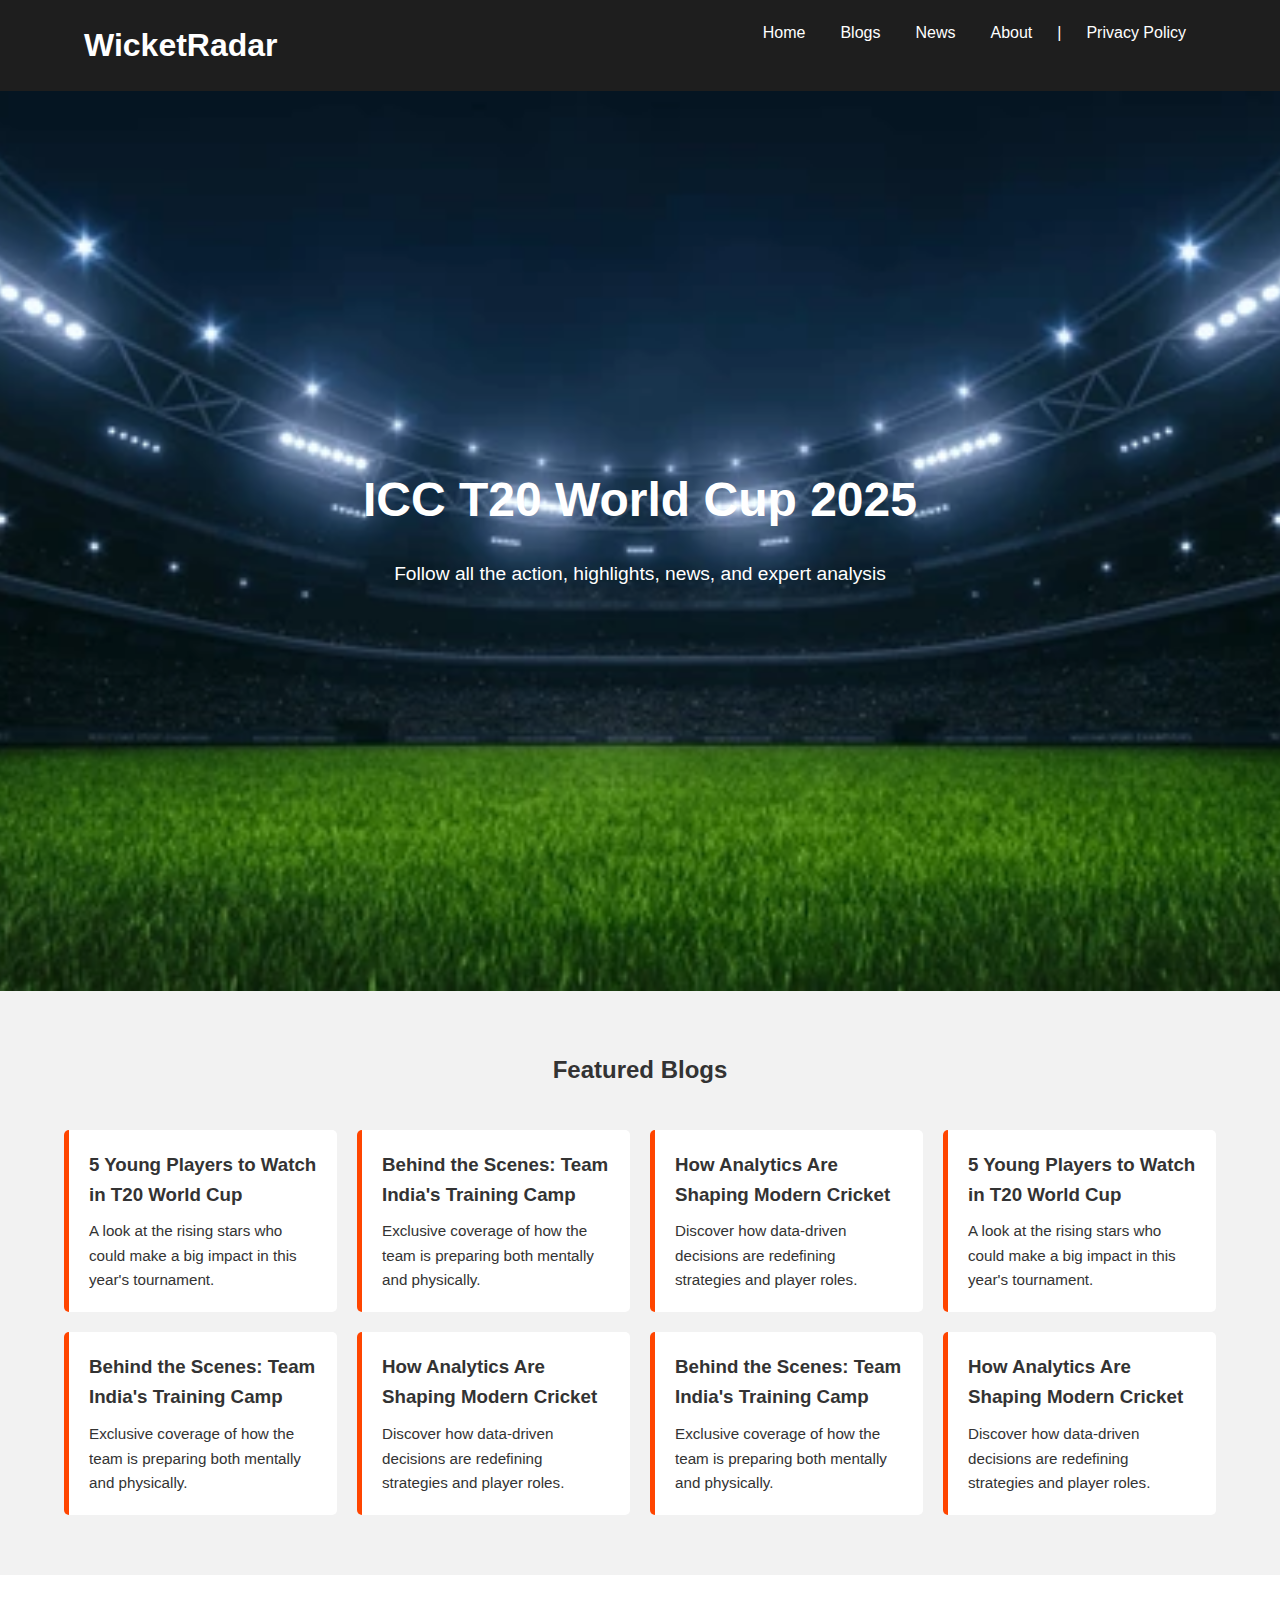
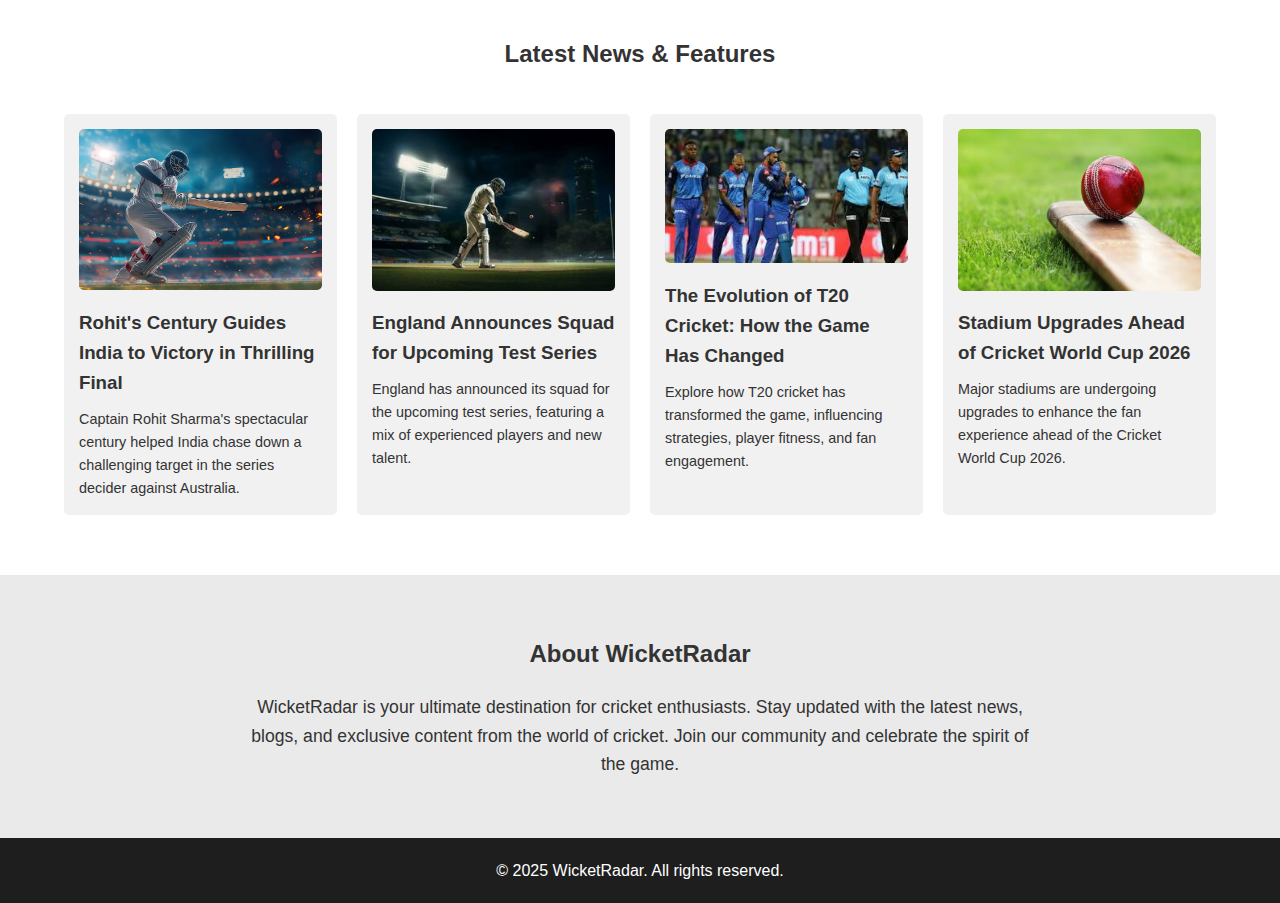
<file: index.html>
<!DOCTYPE html>
<html lang="en">
<head>
  <meta charset="UTF-8" />
  <meta name="viewport" content="width=device-width, initial-scale=1.0"/>
  <title>WicketRadar</title>
  <link rel="stylesheet" href="styles.css" />
</head>
<body>
  <header>
    <div class="container">
      <h1>WicketRadar</h1>
      <nav>
        <ul>
          <li><a href="#">Home</a></li>
          <li><a href="#">Blogs</a></li>
          <li><a href="#">News</a></li>
          <li><a href="#about">About</a></li>
             <p> | </p>
          <li><a href="privacy-policy.html">Privacy Policy</a></li>
        </ul>
      </nav>
    </div>
  </header>

  <section class="hero">
    <div class="container">
      <h2>ICC T20 World Cup 2025</h2>
      <p>Follow all the action, highlights, news, and expert analysis</p>
    </div>
  </section>

  <section class="blogs">
    <div class="container">
      <h2>Featured Blogs</h2>
      <div class="blogs-grid">
        <article>
          <h3>5 Young Players to Watch in T20 World Cup</h3>
          <p>A look at the rising stars who could make a big impact in this year's tournament.</p>
        </article>
        <article>
          <h3>Behind the Scenes: Team India's Training Camp</h3>
          <p>Exclusive coverage of how the team is preparing both mentally and physically.</p>
        </article>
        <article>
          <h3>How Analytics Are Shaping Modern Cricket</h3>
          <p>Discover how data-driven decisions are redefining strategies and player roles.</p>
        </article>
         <article>
          <h3>5 Young Players to Watch in T20 World Cup</h3>
          <p>A look at the rising stars who could make a big impact in this year's tournament.</p>
        </article>
        <article>
          <h3>Behind the Scenes: Team India's Training Camp</h3>
          <p>Exclusive coverage of how the team is preparing both mentally and physically.</p>
        </article>
        <article>
          <h3>How Analytics Are Shaping Modern Cricket</h3>
          <p>Discover how data-driven decisions are redefining strategies and player roles.</p>
        </article>
        <article>
          <h3>Behind the Scenes: Team India's Training Camp</h3>
          <p>Exclusive coverage of how the team is preparing both mentally and physically.</p>
        </article>
        <article>
          <h3>How Analytics Are Shaping Modern Cricket</h3>
          <p>Discover how data-driven decisions are redefining strategies and player roles.</p>
        </article>
      </div>
    </div>
  </section>

  <section class="news">
    <div class="container">
      <h2>Latest News & Features</h2>
      <div class="news-grid">
        <article>
          <img src="images/premium.avif" alt="News 1">
          <h3>Rohit's Century Guides India to Victory in Thrilling Final</h3>
          <p>Captain Rohit Sharma's spectacular century helped India chase down a challenging target in the series decider against Australia.</p>
        </article>
        <article>
          <img src="images/news-1.jpeg" alt="News 2">
          <h3>England Announces Squad for Upcoming Test Series</h3>
          <p>England has announced its squad for the upcoming test series, featuring a mix of experienced players and new talent.</p>
        </article>
        <article>
          <img src="images/news-8.jpg" alt="News 3">
          <h3>The Evolution of T20 Cricket: How the Game Has Changed</h3>
          <p>Explore how T20 cricket has transformed the game, influencing strategies, player fitness, and fan engagement.</p>
        </article>
        <article>
          <img src="images/cricket.webp" alt="News 4">
          <h3>Stadium Upgrades Ahead of Cricket World Cup 2026</h3>
          <p>Major stadiums are undergoing upgrades to enhance the fan experience ahead of the Cricket World Cup 2026.</p>
        </article>
      </div>
    </div>
  </section>

  <section id="about" class="about">
    <div class="container">
      <h2>About WicketRadar</h2>
      <p>WicketRadar is your ultimate destination for cricket enthusiasts. Stay updated with the latest news, blogs, and exclusive content from the world of cricket. Join our community and celebrate the spirit of the game.</p>
    </div>
  </section>

  <footer>
    <div class="container">
      <p>&copy; 2025 WicketRadar. All rights reserved.</p>
    </div>
  </footer>
</body>
</html>
</file>
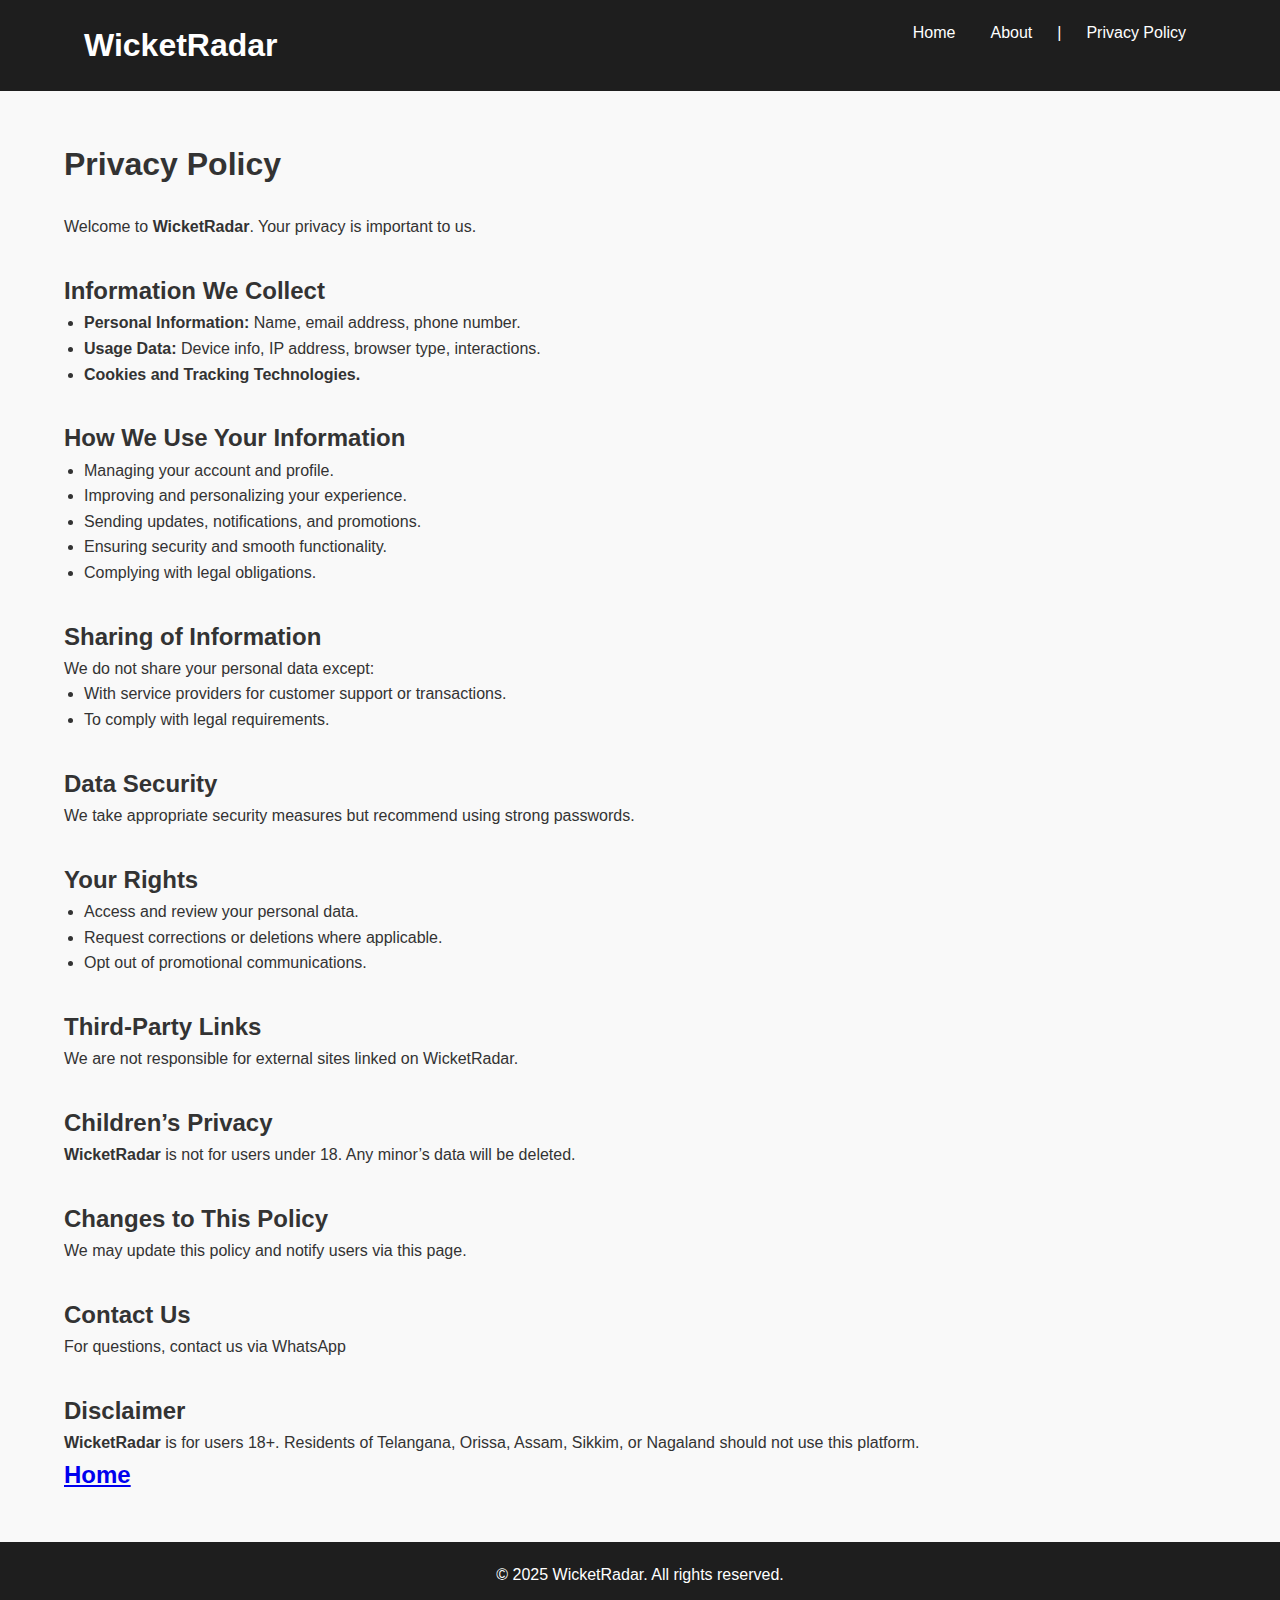
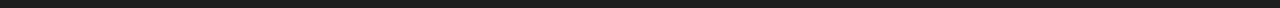
<file: privacy-policy.html>
<!-- privacy-policy.html -->
<!DOCTYPE html>
<html lang="en">
<head>
  <meta charset="UTF-8" />
  <meta name="viewport" content="width=device-width, initial-scale=1.0" />
  <title>Privacy Policy</title>
  <link rel="stylesheet" href="styles.css" />
</head>
<body>
    <!-- Header -->
<header>
    <div class="container">
      <h1>WicketRadar</h1>
      <nav>
        <ul>
          <li><a href="index.html">Home</a></li>
          <li><a href="#about">About</a></li>
             <p> | </p>
          <li><a href="privacy-policy.html">Privacy Policy</a></li>
        </ul>
      </nav>
    </div>
  </header>


  <!-- Privacy Policy Section -->
  <section class="container" style="padding: 48px 0;">
    <h1 style="margin-bottom: 24px;">Privacy Policy</h1>

    <p>Welcome to <strong>WicketRadar</strong>. Your privacy is important to us.</p>

    <h2 style="margin-top: 32px;">Information We Collect</h2>
    <ul style="margin-left: 20px;">
      <li><strong>Personal Information:</strong> Name, email address, phone number.</li>
      <li><strong>Usage Data:</strong> Device info, IP address, browser type, interactions.</li>
      <li><strong>Cookies and Tracking Technologies.</strong></li>
    </ul>

    <h2 style="margin-top: 32px;">How We Use Your Information</h2>
    <ul style="margin-left: 20px;">
      <li>Managing your account and profile.</li>
      <li>Improving and personalizing your experience.</li>
      <li>Sending updates, notifications, and promotions.</li>
      <li>Ensuring security and smooth functionality.</li>
      <li>Complying with legal obligations.</li>
    </ul>

    <h2 style="margin-top: 32px;">Sharing of Information</h2>
    <p>We do not share your personal data except:</p>
    <ul style="margin-left: 20px;">
      <li>With service providers for customer support or transactions.</li>
      <li>To comply with legal requirements.</li>
    </ul>

    <h2 style="margin-top: 32px;">Data Security</h2>
    <p>We take appropriate security measures but recommend using strong passwords.</p>

    <h2 style="margin-top: 32px;">Your Rights</h2>
    <ul style="margin-left: 20px;">
      <li>Access and review your personal data.</li>
      <li>Request corrections or deletions where applicable.</li>
      <li>Opt out of promotional communications.</li>
    </ul>

    <h2 style="margin-top: 32px;">Third-Party Links</h2>
    <p>We are not responsible for external sites linked on WicketRadar.</p>

    <h2 style="margin-top: 32px;">Children’s Privacy</h2>
    <p><strong>WicketRadar</strong> is not for users under 18. Any minor’s data will be deleted.</p>

    <h2 style="margin-top: 32px;">Changes to This Policy</h2>
    <p>We may update this policy and notify users via this page.</p>

    <h2 style="margin-top: 32px;">Contact Us</h2>
    <p>For questions, contact us via WhatsApp</p>

    <h2 style="margin-top: 32px;">Disclaimer</h2>
    <p><strong>WicketRadar</strong> is for users 18+. Residents of Telangana, Orissa, Assam, Sikkim, or Nagaland should not use this platform.</p>
     <a href="index.html">
      <h2>Home</h2>

    </a>
  </section>

  <!-- Footer -->
  <footer>
    <div class="container">
      <p>&copy; 2025 WicketRadar. All rights reserved.</p>
    </div>
  </footer>
</body>
</html>
</file>
<file: styles.css>
* {
  margin: 0;
  padding: 0;
  box-sizing: border-box;
}

body {
  font-family: 'Segoe UI', Tahoma, Geneva, Verdana, sans-serif;
  line-height: 1.6;
  color: #333;
  background-color: #f9f9f9;
}

.container {
  width: 90%;
  max-width: 1200px;
  margin: auto;
}

/* Header */
header {
  background-color: #1e1e1e;
  color: #fff;
  padding: 20px 0;
}

header h1 {
  float: left;
  margin-left: 20px;
}

nav {
  float: right;
  margin-right: 20px;
}

nav ul {
  list-style: none;
  display: flex;
  gap: 15px;
}

nav ul li a {
  color: #fff;
  text-decoration: none;
  padding: 5px 10px;
  transition: background 0.3s;
}

nav ul li a:hover {
  background-color: #333;
  border-radius: 5px;
}

header::after {
  content: "";
  display: table;
  clear: both;
}

/* Hero Section */
.hero {
  height: 100vh;
  background: url(./images/banner-1.webp) no-repeat center center/cover;
  display: flex;
  align-items: center;
  justify-content: center;
  padding: 2rem;
  color: white;
  position: relative;
  text-align: center;
}

.hero h2 {
  font-size: 3em;
  margin-bottom: 20px;
}

.hero p {
  font-size: 1.2em;
  margin-bottom: 30px;
}

.buttons .btn {
  display: inline-block;
  background-color: #ff4500;
  color: #fff;
  padding: 10px 20px;
  margin: 5px;
  text-decoration: none;
  border-radius: 5px;
  transition: background 0.3s;
}

.buttons .btn:hover {
  background-color: #e03e00;
}

/* Blogs Section */
.blogs {
  padding: 60px 0;
  background-color: #f2f2f2;
}

.blogs h2 {
  text-align: center;
  margin-bottom: 40px;
}

.blogs-grid {
  display: grid;
  grid-template-columns: repeat(auto-fit, minmax(260px, 1fr));
  gap: 20px;
}

.blogs-grid article {
  background-color: #fff;
  padding: 20px;
  border-left: 5px solid #ff4500;
  border-radius: 5px;
}

.blogs-grid h3 {
  margin-bottom: 10px;
}

.blogs-grid p {
  font-size: 0.95em;
}

/* News Section */
.news {
  padding: 60px 0;
  background-color: #fff;
}

.news h2 {
  text-align: center;
  margin-bottom: 40px;
}

.news-grid {
  display: grid;
  grid-template-columns: repeat(auto-fit, minmax(250px, 1fr));
  gap: 20px;
}

.news-grid article {
  background-color: #f1f1f1;
  padding: 15px;
  border-radius: 5px;
}

.news-grid img {
  width: 100%;
  border-radius: 5px;
  margin-bottom: 10px;
}

.news-grid h3 {
  margin-bottom: 10px;
}

.news-grid p {
  font-size: 0.9em;
}

/* About Section */
.about {
  padding: 60px 0;
  background-color: #eaeaea;
  text-align: center;
}

.about h2 {
  margin-bottom: 20px;
}

.about p {
  max-width: 800px;
  margin: auto;
  font-size: 1.1em;
}

/* Footer */
footer {
  background-color: #1e1e1e;
  color: #fff;
  text-align: center;
  padding: 20px 0;
}
</file>
